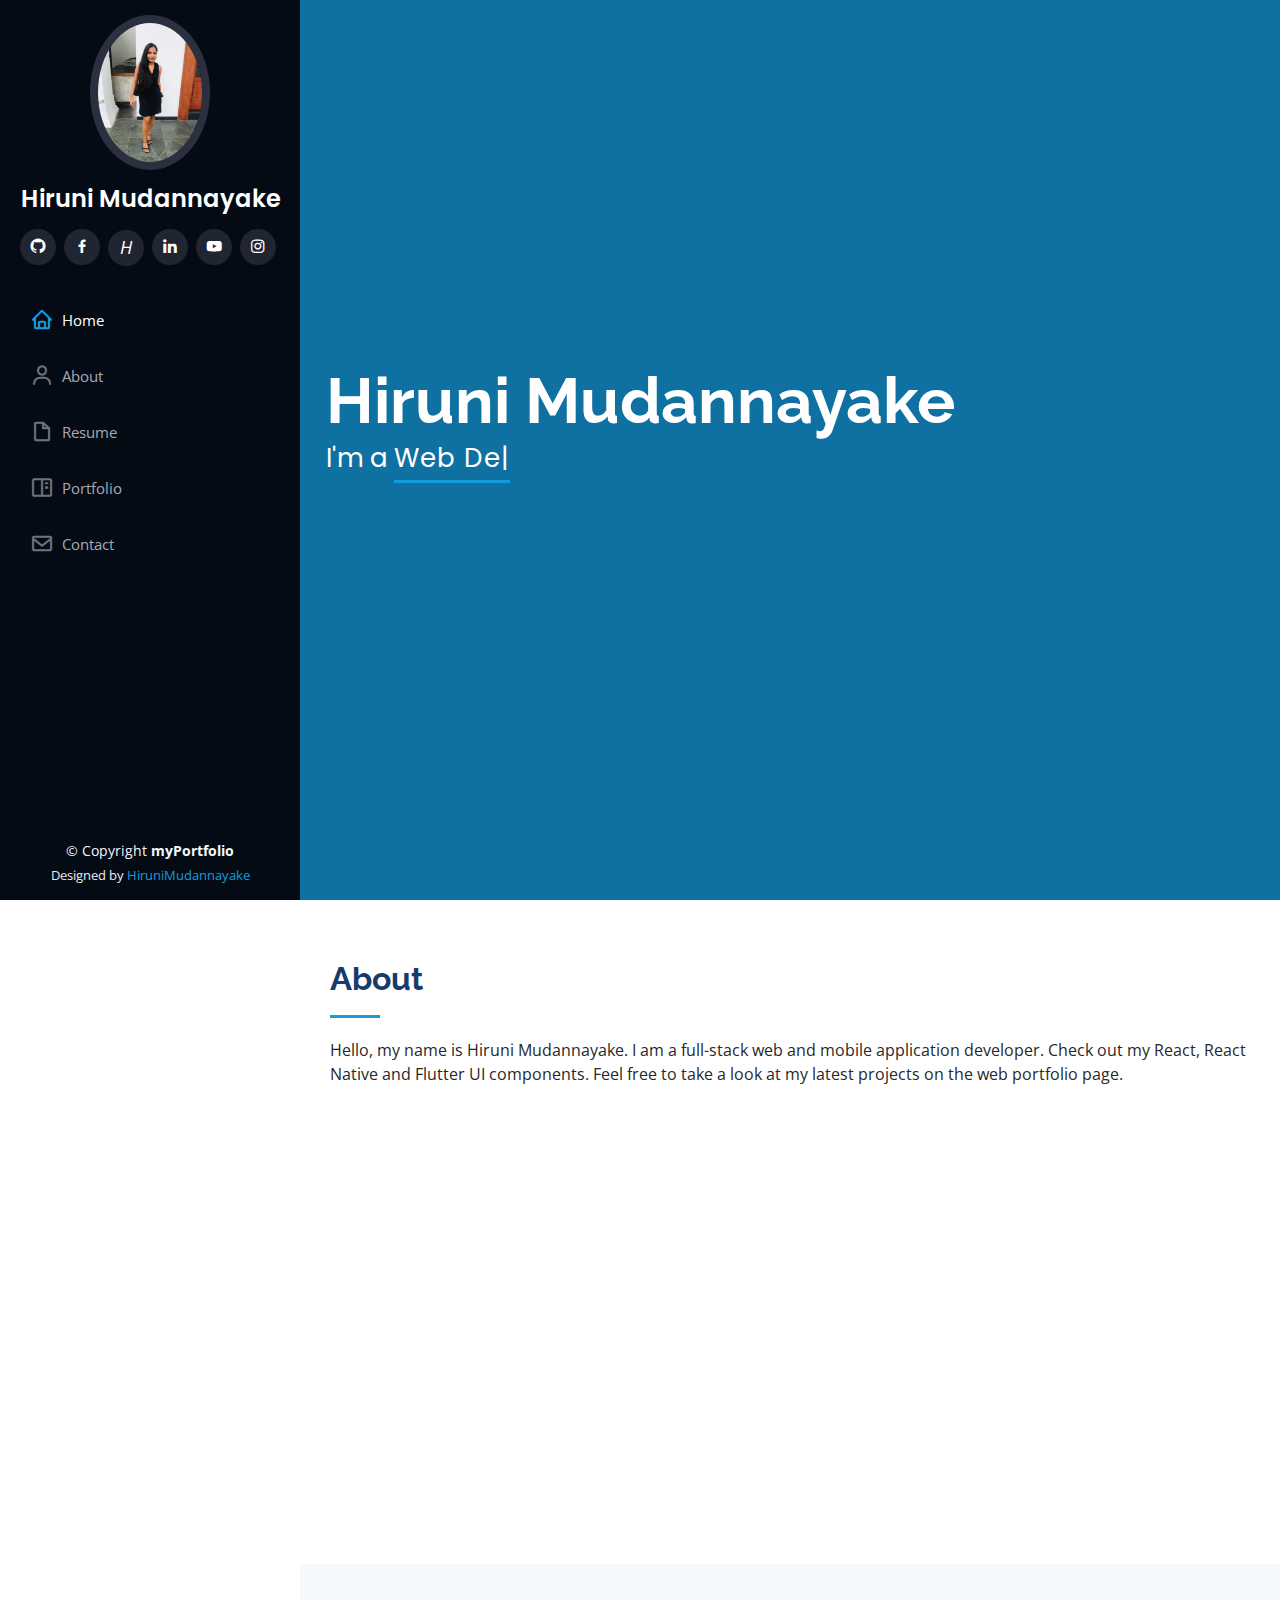
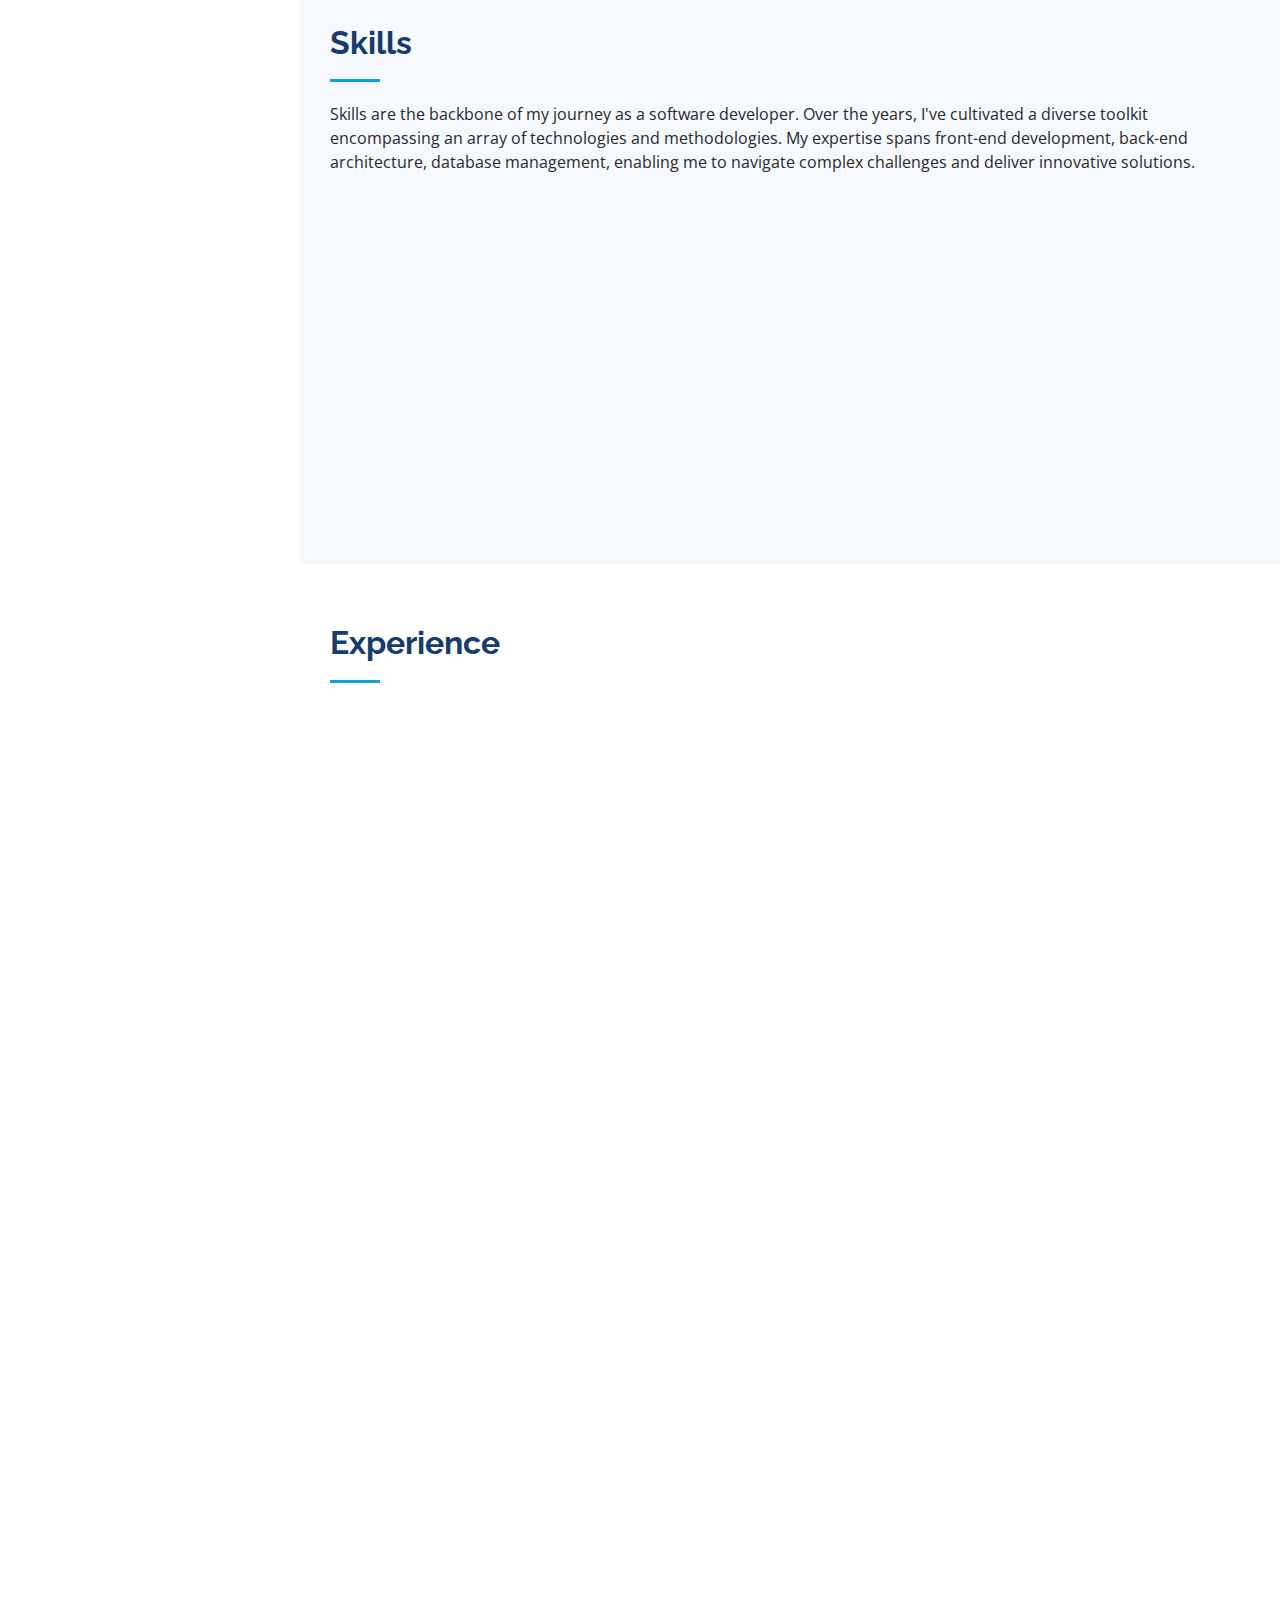
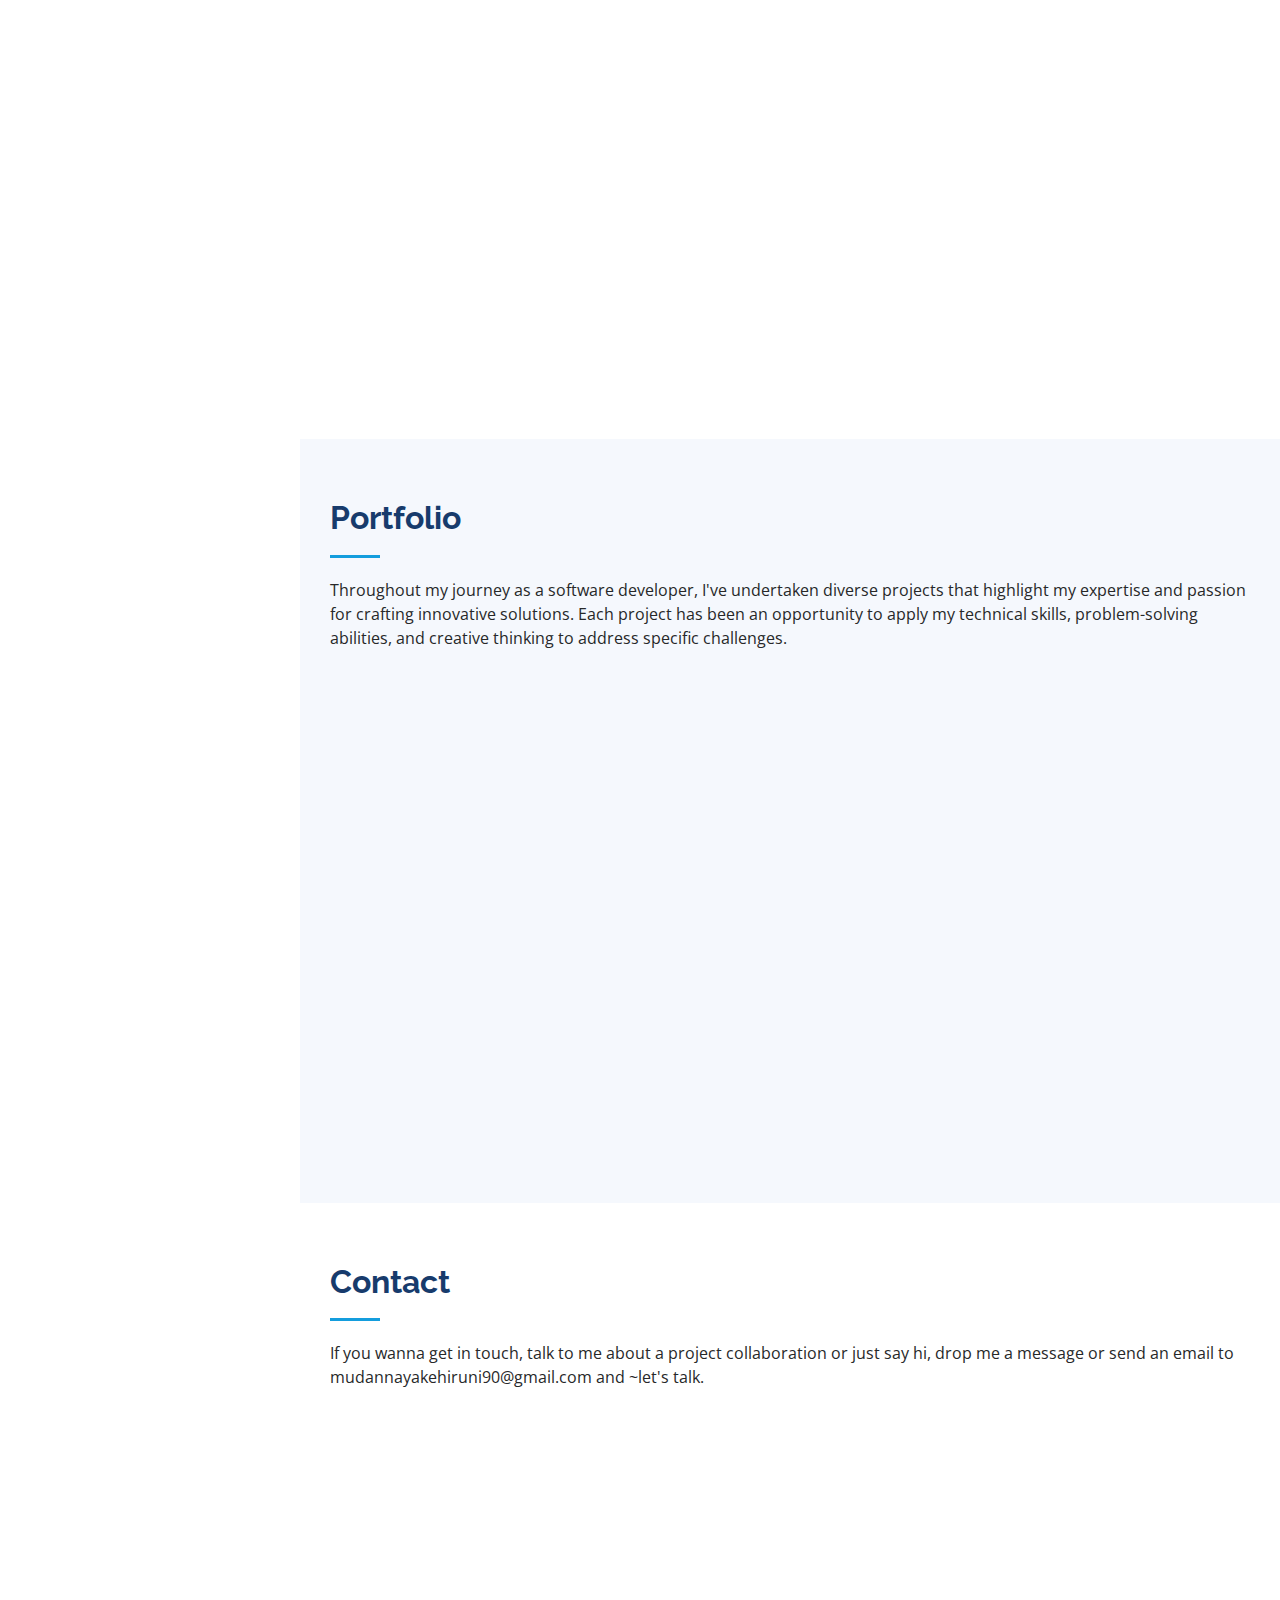
<file: index.html>
<!DOCTYPE html>
<html lang="en">
  <head>
    <meta charset="utf-8" />
    <meta content="width=device-width, initial-scale=1.0" name="viewport" />

    <title>Hiruni Mudannayake</title>
    <meta content="" name="description" />
    <meta content="" name="keywords" />

    <!-- Favicons -->
    <link href="assets/img/favicon.jpg" rel="icon" />
    <link href="assets/img/profile1.jpg" rel="apple-touch-icon" />

    <!-- Google Fonts -->
    <link
      href="https://fonts.googleapis.com/css?family=Open+Sans:300,300i,400,400i,600,600i,700,700i|Raleway:300,300i,400,400i,500,500i,600,600i,700,700i|Poppins:300,300i,400,400i,500,500i,600,600i,700,700i"
      rel="stylesheet"
    />

    <!-- Vendor CSS Files -->
    <link href="assets/vendor/aos/aos.css" rel="stylesheet" />
    <link
      href="assets/vendor/bootstrap/css/bootstrap.min.css"
      rel="stylesheet"
    />
    <link
      href="assets/vendor/bootstrap-icons/bootstrap-icons.css"
      rel="stylesheet"
    />
    <link href="assets/vendor/boxicons/css/boxicons.min.css" rel="stylesheet" />
    <link
      href="assets/vendor/glightbox/css/glightbox.min.css"
      rel="stylesheet"
    />
    <link href="assets/vendor/swiper/swiper-bundle.min.css" rel="stylesheet" />

    <!-- Template Main CSS File -->
    <link href="assets/css/style.css" rel="stylesheet" />

    <!-- =======================================================
  * Template Name: iPortfolio
  * Updated: Nov 17 2023 with Bootstrap v5.3.2
  * Template URL: https://bootstrapmade.com/iportfolio-bootstrap-portfolio-websites-template/
  * Author: BootstrapMade.com
  * License: https://bootstrapmade.com/license/
  ======================================================== -->
  </head>

  <body>
    <!-- ======= Mobile nav toggle button ======= -->
    <i class="bi bi-list mobile-nav-toggle d-xl-none"></i>

    <!-- ======= Header ======= -->
    <header id="header">
      <div class="d-flex flex-column">
        <div class="profile">
          <img
            src="assets/img/profile.jpg"
            alt=""
            class="img-fluid rounded-circle"
          />
          <h1 class="text-light">
            <a href="index.html">Hiruni Mudannayake</a>
          </h1>
          <div class="social-links mt-3 text-center">
            <a href="https://github.com/hiru2k" class="twitter"
              ><i class="bx bxl-github"></i
            ></a>
            <a
              href="https://web.facebook.com/anushika.siriwardena/"
              class="facebook"
              ><i class="bx bxl-facebook"></i
            ></a>
            <a href="https://www.hackerrank.com/profile/hiru2k" class="twitter"
              ><i>H</i></a
            >
            <a
              href="https://www.linkedin.com/in/hiruni-mudannayake-13a232244/"
              class="google-plus"
              ><i class="bx bxl-linkedin"></i
            ></a>
            <a
              href="https://www.youtube.com/channel/UCDANmY9v-SB4lTmvCBlt4tA"
              class="linkedin"
              ><i class="bx bxl-youtube"></i
            ></a>
            <a
              href="https://www.instagram.com/hirunimudannayak/"
              class="linkedin"
              ><i class="bx bxl-instagram"></i
            ></a>
          </div>
        </div>

        <nav id="navbar" class="nav-menu navbar">
          <ul>
            <li>
              <a href="#hero" class="nav-link scrollto active"
                ><i class="bx bx-home"></i> <span>Home</span></a
              >
            </li>
            <li>
              <a href="#about" class="nav-link scrollto"
                ><i class="bx bx-user"></i> <span>About</span></a
              >
            </li>
            <li>
              <a href="#resume" class="nav-link scrollto"
                ><i class="bx bx-file-blank"></i> <span>Resume</span></a
              >
            </li>
            <li>
              <a href="#portfolio" class="nav-link scrollto"
                ><i class="bx bx-book-content"></i> <span>Portfolio</span></a
              >
            </li>

            <li>
              <a href="#contact" class="nav-link scrollto"
                ><i class="bx bx-envelope"></i> <span>Contact</span></a
              >
            </li>
          </ul>
        </nav>
        <!-- .nav-menu -->
      </div>
    </header>
    <!-- End Header -->

    <!-- ======= Hero Section ======= -->
    <section
      id="hero"
      class="d-flex flex-column justify-content-center align-items-center"
    >
      <div class="hero-container" data-aos="fade-in">
        <h1>Hiruni Mudannayake</h1>
        <p>
          I'm a
          <span
            class="typed"
            data-typed-items="Web Developer, Mobile App Developer"
          ></span>
        </p>
      </div>
    </section>
    <!-- End Hero -->

    <main id="main">
      <!-- ======= About Section ======= -->
      <section id="about" class="about">
        <div class="container">
          <div class="section-title">
            <h2>About</h2>
            <p>
              Hello, my name is Hiruni Mudannayake. I am a full-stack web and
              mobile application developer. Check out my React, React Native and
              Flutter UI components. Feel free to take a look at my latest
              projects on the web portfolio page.
            </p>
          </div>

          <div class="row">
            <div class="col-lg-4" data-aos="fade-right">
              <img src="assets/img/profile1.jpg" class="img-fluid" alt="" />
            </div>
            <div class="col-lg-8 pt-4 pt-lg-0 content" data-aos="fade-left">
              <h3>Mobile &amp; Web Developer.</h3>
              <p class="fst-italic">
                My journey began with a fascination for code - diving into
                languages like C,C++ and Java, frameworks like React and Node,
                and exploring the depths of software architecture. Over the
                years, I've honed my skills in full-stack development, mobile
                app development.
              </p>
              <div class="row">
                <div class="col-lg-6">
                  <ul>
                    <li>
                      <i class="bi bi-chevron-right"></i>
                      <strong>Birthday:</strong> <span>26 January 2000</span>
                    </li>

                    <li>
                      <i class="bi bi-chevron-right"></i>
                      <strong>Phone:</strong> <span>+94 70 453 7222</span>
                    </li>
                    <li>
                      <i class="bi bi-chevron-right"></i>
                      <strong>City:</strong> <span> Colombo, Sri Lanka</span>
                    </li>
                  </ul>
                </div>
                <div class="col-lg-6">
                  <ul>
                    <li>
                      <i class="bi bi-chevron-right"></i> <strong>Age:</strong>
                      <span>24</span>
                    </li>
                    <li>
                      <i class="bi bi-chevron-right"></i>
                      <strong>Degree:</strong>
                      <span>B.Sc. (Hons) </span>
                    </li>
                    <li>
                      <i class="bi bi-chevron-right"></i>
                      <strong>Email:</strong>
                      <span>mudannayakehiruni90@gmail.com</span>
                    </li>
                  </ul>
                </div>
              </div>
              <p>
                I'm eager to explore new opportunities, engage in meaningful
                collaborations, and leverage technology to shape a brighter,
                more connected future. Let's connect and embark on an exciting
                journey of innovation together!"
              </p>
            </div>
          </div>
        </div>
      </section>
      <!-- End About Section -->

      <!-- ======= Skills Section ======= -->
      <section id="skills" class="skills section-bg">
        <div class="container">
          <div class="section-title">
            <h2>Skills</h2>
            <p>
              Skills are the backbone of my journey as a software developer.
              Over the years, I've cultivated a diverse toolkit encompassing an
              array of technologies and methodologies. My expertise spans
              front-end development, back-end architecture, database management,
              enabling me to navigate complex challenges and deliver innovative
              solutions.
            </p>
          </div>

          <div class="row skills-content">
            <div class="col-lg-6" data-aos="fade-up">
              <div class="progress">
                <span class="skill">HTML <i class="val">90%</i></span>
                <div class="progress-bar-wrap">
                  <div
                    class="progress-bar"
                    role="progressbar"
                    aria-valuenow="90"
                    aria-valuemin="0"
                    aria-valuemax="100"
                  ></div>
                </div>
              </div>

              <div class="progress">
                <span class="skill">Java <i class="val">85%</i></span>
                <div class="progress-bar-wrap">
                  <div
                    class="progress-bar"
                    role="progressbar"
                    aria-valuenow="85"
                    aria-valuemin="0"
                    aria-valuemax="100"
                  ></div>
                </div>
              </div>

              <div class="progress">
                <span class="skill">JavaScript <i class="val">85%</i></span>
                <div class="progress-bar-wrap">
                  <div
                    class="progress-bar"
                    role="progressbar"
                    aria-valuenow="85"
                    aria-valuemin="0"
                    aria-valuemax="100"
                  ></div>
                </div>
              </div>
              <div class="progress">
                <span class="skill">Python <i class="val">75%</i></span>
                <div class="progress-bar-wrap">
                  <div
                    class="progress-bar"
                    role="progressbar"
                    aria-valuenow="75"
                    aria-valuemin="0"
                    aria-valuemax="100"
                  ></div>
                </div>
              </div>
              <div class="progress">
                <span class="skill">CSS<i class="val">90%</i></span>
                <div class="progress-bar-wrap">
                  <div
                    class="progress-bar"
                    role="progressbar"
                    aria-valuenow="90"
                    aria-valuemin="0"
                    aria-valuemax="100"
                  ></div>
                </div>
              </div>
            </div>

            <div class="col-lg-6" data-aos="fade-up" data-aos-delay="100">
              <div class="progress">
                <span class="skill">React <i class="val">80%</i></span>
                <div class="progress-bar-wrap">
                  <div
                    class="progress-bar"
                    role="progressbar"
                    aria-valuenow="80"
                    aria-valuemin="0"
                    aria-valuemax="100"
                  ></div>
                </div>
              </div>

              <div class="progress">
                <span class="skill">Node JS <i class="val">80%</i></span>
                <div class="progress-bar-wrap">
                  <div
                    class="progress-bar"
                    role="progressbar"
                    aria-valuenow="80"
                    aria-valuemin="0"
                    aria-valuemax="100"
                  ></div>
                </div>
              </div>

              <div class="progress">
                <span class="skill">ASP.NET <i class="val">80%</i></span>
                <div class="progress-bar-wrap">
                  <div
                    class="progress-bar"
                    role="progressbar"
                    aria-valuenow="80"
                    aria-valuemin="0"
                    aria-valuemax="100"
                  ></div>
                </div>
              </div>
              <div class="progress">
                <span class="skill">React Native <i class="val">85%</i></span>
                <div class="progress-bar-wrap">
                  <div
                    class="progress-bar"
                    role="progressbar"
                    aria-valuenow="85"
                    aria-valuemin="0"
                    aria-valuemax="100"
                  ></div>
                </div>
              </div>
              <div class="progress">
                <span class="skill">Flutter <i class="val">80%</i></span>
                <div class="progress-bar-wrap">
                  <div
                    class="progress-bar"
                    role="progressbar"
                    aria-valuenow="80"
                    aria-valuemin="0"
                    aria-valuemax="100"
                  ></div>
                </div>
              </div>
            </div>
          </div>
        </div>
      </section>
      <!-- End Skills Section -->

      <!-- ======= Resume Section ======= -->
      <section id="resume" class="resume">
        <div class="container">
          <div class="section-title">
            <h2>Experience</h2>
            <p></p>
          </div>

          <div class="row">
            <div class="col-lg-6" data-aos="fade-up">
              <h3 class="resume-title">Education</h3>

              <div class="resume-item">
                <h4>
                  BSc (Hons) in Information Technology Specializing in Software
                  Engineering
                </h4>
                <h5>2020 - 2023</h5>
                <p>
                  <em
                    >Sri Lanka Institute of Information Technology, Malabe
                    Waiting for the certificate</em
                  >
                </p>
                <p>
                  A comprehensive program that equipped me with a solid
                  foundation in computer science principles. Courses covered
                  algorithms, data structures, software engineering
                  methodologies, and more, fostering a deep understanding of
                  core concepts.
                </p>
              </div>
              <div class="resume-item">
                <h4>GCE Advanced Level (Sinhala Medium)</h4>
                <h5>2019</h5>
                <p>
                  <em>Ananda Balika Vidyalaya, Colombo</em>
                </p>
                <p>
                  <ul><li>Combined mathematics - S</li>
                    <li>Chemistry - C</li><li>Physics - S</li><li>General
                      English - C</li></ul> 
                </p>
              </div>
              <div class="resume-item">
                <h4>GCE Ordinary Level (Sinhala Medium)</h4>
                <h5>2015</h5>
                <p>
                  <em>Ananda Balika Vidyalaya, Colombo</em>
                </p>
               
                <p> <ul><li>8A's, 1B</li></ul></p>
              </div>
             
            </div>
            <div class="col-lg-6" data-aos="fade-up" data-aos-delay="100">
              <h3 class="resume-title">Professional Experience</h3>
              <div class="resume-item">
                <h4>Software Engineering Intern</h4>
                <h5>September 2022 - September 2023</h5>
                <p><em>HCL Technologies </em></p>
                <ul>
                  <li>
                    Collaborated with a team of software engineers to develop
                    and test new features for a web application using react.js
                    and node.js Frameworks.
                  </li>
                  <li>
                    Assisted in debugging and troubleshooting issues, employing
                    agile methodologies to ensure timely delivery of bug fixes.
                  </li>
                  <li>
                    Actively participated in daily stand-up meetings, sprint
                    planning, and retrospectives to enhance team productivity
                    and collaboration.
                  </li>
                </ul>
              </div><div class="resume-item">
                <h4>Associate Software Engineer</h4>
                <h5>February 2024 - August 2024 </h5>
                <p><em> SkyBase Education - Pvt Ltd</em></p>
                <ul>
                  <li>
                    Developed and maintained software solutions following industry best practices and adhering to the MVC
                    (Model-View-Controller) architecture for clean, scalable, and maintainable codebases.
                  </li>
                  <li>
                    Collaborated with cross-functional teams to design, test, and debug applications, ensuring high-quality code
                    and timely project delivery.
                   
                  </li>
                  <li>
                    Documented technical specifications and application workflows for future reference and team onboarding.
                  </li>
                  <li>
                    Provided technical guidance and support to junior programmers, assisting with coding tasks and
                    troubleshooting to promote team productivity
                  </li>
                </ul>
              </div>
              ><div class="resume-item">
                <h4> Freelance Software Developer</h4>
                <h5>October 2024 - Present</h5>
                <p><em></em></p>
                <ul>
                  <li>
                    Developed and delivered web applications using React, Node.js, and Spring Boot for clients.
                  </li>
                  <li>
                    Facilitated effective collaboration with cross-functional teams across remote environment
                   
                  </li>
                  <li>
                    Contributed to the timely delivery of projects by aligning team efforts and maintaining clear project timelines
                  </li>
                
                </ul>
              </div>
            </div>
          </div>
        </div>
      </section>
      <!-- End Resume Section -->

      <!-- ======= Portfolio Section ======= -->
      <section id="portfolio" class="portfolio section-bg">
        <div class="container">
          <div class="section-title">
            <h2>Portfolio</h2>
            <p>
              Throughout my journey as a software developer, I've undertaken
              diverse projects that highlight my expertise and passion for
              crafting innovative solutions. Each project has been an
              opportunity to apply my technical skills, problem-solving
              abilities, and creative thinking to address specific challenges.
            </p>
          </div>

          <div class="row" data-aos="fade-up">
            <div class="col-lg-12 d-flex justify-content-center">
              <ul id="portfolio-flters">
                <li data-filter="*" class="filter-active">All</li>
                <li data-filter=".filter-app">App</li>
                <li data-filter=".filter-web">Web</li>
              </ul>
            </div>
          </div>

          <div
            class="row portfolio-container"
            data-aos="fade-up"
            data-aos-delay="100"
          >
            <div class="col-lg-4 col-md-6 portfolio-item filter-app">
              <div class="portfolio-wrap">
                <img
                  src="assets/img/portfolio/p1.png"
                  class="img-fluid"
                  alt=""
                />
                <div class="portfolio-links">
                  <a
                    href="assets/img/portfolio/p1.png"
                    data-gallery="portfolioGallery"
                    class="portfolio-lightbox"
                    title="Human Daily Routine Predicter and Analyzer" 
                    ><i class="bx bx-plus"></i
                  ></a>
                  <a
                    href="portfolio-details.html#portfolio-details1"
                    title="More Details"
                    ><i class="bx bx-link"></i
                  ></a>
                </div>
              </div>
            </div>

            <div class="col-lg-4 col-md-6 portfolio-item filter-web">
              <div class="portfolio-wrap">
                <img
                  src="assets/img/portfolio/p2.png"
                  class="img-fluid"
                  alt=""
                />
                <div class="portfolio-links">
                  <a
                    href="assets/img/portfolio/p2.png"
                    data-gallery="portfolioGallery"
                    class="portfolio-lightbox"
                    title="Promotion Portal"
                    ><i class="bx bx-plus"></i
                  ></a>
                  <a
                    href="portfolio-details.html#portfolio-details2"
                    title="More Details"
                    ><i class="bx bx-link"></i
                  ></a>
                </div>
              </div>
            </div>

            <div class="col-lg-4 col-md-6 portfolio-item filter-web">
              <div class="portfolio-wrap">
                <img
                  src="assets/img/portfolio/p3.png"
                  class="img-fluid"
                  alt=""
                />
                <div class="portfolio-links">
                  <a
                    href="assets/img/portfolio/p3.png"
                    data-gallery="portfolioGallery"
                    class="portfolio-lightbox"
                    title="XFLEX Clothing System"
                    ><i class="bx bx-plus"></i
                  ></a>
                  <a
                    href="portfolio-details.html#portfolio-details3"
                    title="More Details"
                    ><i class="bx bx-link"></i
                  ></a>
                </div>
              </div>
            </div>

            <div class="col-lg-4 col-md-6 portfolio-item filter-web">
              <div class="portfolio-wrap">
                <img
                  src="assets/img/portfolio/p4.png"
                  class="img-fluid"
                  alt=""
                />
                <div class="portfolio-links">
                  <a
                    href="assets/img/portfolio/p4.png"
                    data-gallery="portfolioGallery"
                    class="portfolio-lightbox"
                    title="Train Management System"
                    ><i class="bx bx-plus"></i
                  ></a>
                  <a
                    href="portfolio-details.html#portfolio-details4"
                    title="More Details"
                    ><i class="bx bx-link"></i
                  ></a>
                </div>
              </div>
            </div>
            <div class="col-lg-4 col-md-6 portfolio-item filter-app filter-web">
              <div class="portfolio-wrap">
                <img
                  src="assets/img/portfolio/p6.png"
                  class="img-fluid"
                  alt=""
                />
                <div class="portfolio-links">
                  <a
                    href="assets/img/portfolio/p6.png"
                    data-gallery="portfolioGallery"
                    class="portfolio-lightbox"
                    title="Train Management System"
                    ><i class="bx bx-plus"></i
                  ></a>
                  <a
                    href="portfolio-details.html#portfolio-details5"
                    title="More Details"
                    ><i class="bx bx-link"></i
                  ></a>
                </div>
              </div>
            </div>

            <div class="col-lg-4 col-md-6 portfolio-item filter-web">
              <div class="portfolio-wrap">
                <img
                  src="assets/img/portfolio/p5.png"
                  class="img-fluid"
                  alt=""
                />
                <div class="portfolio-links">
                  <a
                    href="assets/img/portfolio/p5.png"
                    data-gallery="portfolioGallery"
                    class="portfolio-lightbox"
                    title="Employee Management System"
                    ><i class="bx bx-plus"></i
                  ></a>
                  <a
                    href="portfolio-details.html#portfolio-details6"
                    title="More Details"
                    ><i class="bx bx-link"></i
                  ></a>
                </div>
              </div>
            </div>
          </div>
        </div>
      </section>
      <!-- End Portfolio Section -->

      <!-- ======= Contact Section ======= -->
      <section id="contact" class="contact">
        <div class="container">
          <div class="section-title">
            <h2>Contact</h2>
            <p>
              If you wanna get in touch, talk to me about a project
              collaboration or just say hi, drop me a message or send an email
              to mudannayakehiruni90@gmail.com and ~let's talk.
            </p>
          </div>

          <div class="row" data-aos="fade-in" style="justify-content: center">
            <div class="col-lg-5 d-flex align-items-stretch">
              <div class="info">
                <div class="address">
                  <i class="bi bi-geo-alt"></i>
                  <h4>Location:</h4>
                  <p>Samagi Mawatha, Navinna, Maharagama, Sri Lanka</p>
                </div>

                <div class="email">
                  <i class="bi bi-envelope"></i>
                  <h4>Email:</h4>
                  <p>mudannayakehiruni90@gmail.com</p>
                </div>

                <div class="phone">
                  <i class="bi bi-phone"></i>
                  <h4>Call:</h4>
                  <p>+94 70 453 7222</p>
                </div>
              </div>
            </div>
          </div>
        </div>
      </section>
      <!-- End Contact Section -->
    </main>
    <!-- End #main -->

    <!-- ======= Footer ======= -->
    <footer id="footer">
      <div class="container">
        <div class="copyright">
          &copy; Copyright <strong><span>myPortfolio</span></strong>
        </div>
        <div class="credits">
          <!-- All the links in the footer should remain intact. -->
          <!-- You can delete the links only if you purchased the pro version. -->
          <!-- Licensing information: https://bootstrapmade.com/license/ -->
          <!-- Purchase the pro version with working PHP/AJAX contact form: https://bootstrapmade.com/iportfolio-bootstrap-portfolio-websites-template/ -->
          Designed by <a href="#">HiruniMudannayake</a>
        </div>
      </div>
    </footer>
    <!-- End  Footer -->

    <a
      href="#"
      class="back-to-top d-flex align-items-center justify-content-center"
      ><i class="bi bi-arrow-up-short"></i
    ></a>

    <!-- Vendor JS Files -->
    <script src="assets/vendor/purecounter/purecounter_vanilla.js"></script>
    <script src="assets/vendor/aos/aos.js"></script>
    <script src="assets/vendor/bootstrap/js/bootstrap.bundle.min.js"></script>
    <script src="assets/vendor/glightbox/js/glightbox.min.js"></script>
    <script src="assets/vendor/isotope-layout/isotope.pkgd.min.js"></script>
    <script src="assets/vendor/swiper/swiper-bundle.min.js"></script>
    <script src="assets/vendor/typed.js/typed.umd.js"></script>
    <script src="assets/vendor/waypoints/noframework.waypoints.js"></script>
    <script src="assets/vendor/php-email-form/validate.js"></script>

    <!-- Template Main JS File -->
    <script src="assets/js/main.js"></script>
  </body>
</html>
</file>
<file: assets/css/style.css>
/**
* Template Name: iPortfolio
* Updated: Nov 17 2023 with Bootstrap v5.3.2
* Template URL: https://bootstrapmade.com/iportfolio-bootstrap-portfolio-websites-template/
* Author: BootstrapMade.com
* License: https://bootstrapmade.com/license/
*/

/*--------------------------------------------------------------
# General
--------------------------------------------------------------*/
body {
  font-family: "Open Sans", sans-serif;
  color: #272829;
}

a {
  color: #149ddd;
  text-decoration: none;
}

a:hover {
  color: #37b3ed;
  text-decoration: none;
}

h1,
h2,
h3,
h4,
h5,
h6 {
  font-family: "Raleway", sans-serif;
}

/*--------------------------------------------------------------
# Back to top button
--------------------------------------------------------------*/
.back-to-top {
  position: fixed;
  visibility: hidden;
  opacity: 0;
  right: 15px;
  bottom: 15px;
  z-index: 996;
  background: #149ddd;
  width: 40px;
  height: 40px;
  border-radius: 50px;
  transition: all 0.4s;
}

.back-to-top i {
  font-size: 28px;
  color: #fff;
  line-height: 0;
}

.back-to-top:hover {
  background: #2eafec;
  color: #fff;
}

.back-to-top.active {
  visibility: visible;
  opacity: 1;
}

/*--------------------------------------------------------------
# Header
--------------------------------------------------------------*/
#header {
  position: fixed;
  top: 0;
  left: 0;
  bottom: 0;
  width: 300px;
  transition: all ease-in-out 0.5s;
  z-index: 9997;
  transition: all 0.5s;
  padding: 0 15px;
  background: #040b14;
  overflow-y: auto;
}

#header .profile img {
  margin: 15px auto;
  display: block;
  width: 120px;
  border: 8px solid #2c2f3f;
}

#header .profile h1 {
  font-size: 24px;
  margin: 0;
  padding: 0;
  font-weight: 600;
  -moz-text-align-last: center;
  text-align-last: center;
  font-family: "Poppins", sans-serif;
}

#header .profile h1 a,
#header .profile h1 a:hover {
  color: #fff;
  text-decoration: none;
}

#header .profile .social-links a {
  font-size: 18px;
  display: inline-block;
  background: #212431;
  color: #fff;
  line-height: 1;
  padding: 8px 0;
  margin-right: 4px;
  border-radius: 50%;
  text-align: center;
  width: 36px;
  height: 36px;
  transition: 0.3s;
}

#header .profile .social-links a:hover {
  background: #149ddd;
  color: #fff;
  text-decoration: none;
}

#main {
  margin-left: 300px;
}

.container,
.container-fluid {
  padding-left: 30px;
  padding-right: 30px;
}

@media (max-width: 1199px) {
  #header {
    left: -300px;
  }

  #main {
    margin-left: 0;
  }

  .container,
  .container-fluid {
    padding-left: 12px;
    padding-right: 12px;
  }
}

/*--------------------------------------------------------------
# Navigation Menu
--------------------------------------------------------------*/
/* Desktop Navigation */
.nav-menu {
  padding: 30px 0 0 0;
}

.nav-menu * {
  margin: 0;
  padding: 0;
  list-style: none;
}

.nav-menu > ul > li {
  position: relative;
  white-space: nowrap;
}

.nav-menu a,
.nav-menu a:focus {
  display: flex;
  align-items: center;
  color: #a8a9b4;
  padding: 12px 15px;
  margin-bottom: 8px;
  transition: 0.3s;
  font-size: 15px;
}

.nav-menu a i,
.nav-menu a:focus i {
  font-size: 24px;
  padding-right: 8px;
  color: #6f7180;
}

.nav-menu a:hover,
.nav-menu .active,
.nav-menu .active:focus,
.nav-menu li:hover > a {
  text-decoration: none;
  color: #fff;
}

.nav-menu a:hover i,
.nav-menu .active i,
.nav-menu .active:focus i,
.nav-menu li:hover > a i {
  color: #149ddd;
}

/* Mobile Navigation */
.mobile-nav-toggle {
  position: fixed;
  right: 15px;
  top: 15px;
  z-index: 9998;
  border: 0;
  font-size: 24px;
  transition: all 0.4s;
  outline: none !important;
  background-color: #149ddd;
  color: #fff;
  width: 40px;
  height: 40px;
  display: inline-flex;
  align-items: center;
  justify-content: center;
  line-height: 0;
  border-radius: 50px;
  cursor: pointer;
}

.mobile-nav-active {
  overflow: hidden;
}

.mobile-nav-active #header {
  left: 0;
}

/*--------------------------------------------------------------
# Hero Section
--------------------------------------------------------------*/
#hero {
  width: 100%;
  height: 100vh;
  background: url("../img/bg.png") top center;
  background-size: cover;
}

#hero:before {
  content: "";
  background: rgba(5, 13, 24, 0.3);
  position: absolute;
  bottom: 0;
  top: 0;
  left: 0;
  right: 0;
  z-index: 1;
}

#hero .hero-container {
  position: relative;
  z-index: 2;
  min-width: 300px;
}

#hero h1 {
  margin: 0 0 10px 0;
  font-size: 64px;
  font-weight: 700;
  line-height: 56px;
  color: #fff;
}

#hero p {
  color: #fff;
  margin-bottom: 50px;
  font-size: 26px;
  font-family: "Poppins", sans-serif;
}

#hero p span {
  color: #fff;
  padding-bottom: 4px;
  letter-spacing: 1px;
  border-bottom: 3px solid #149ddd;
}

@media (min-width: 1024px) {
  #hero {
    background-attachment: fixed;
  }
}

@media (max-width: 768px) {
  #hero h1 {
    font-size: 28px;
    line-height: 36px;
  }

  #hero h2 {
    font-size: 18px;
    line-height: 24px;
    margin-bottom: 30px;
  }
}

/*--------------------------------------------------------------
# Sections General
--------------------------------------------------------------*/
section {
  padding: 60px 0;
  overflow: hidden;
}

.section-bg {
  background: #f5f8fd;
}

.section-title {
  padding-bottom: 30px;
}

.section-title h2 {
  font-size: 32px;
  font-weight: bold;
  margin-bottom: 20px;
  padding-bottom: 20px;
  position: relative;
  color: #173b6c;
}

.section-title h2::after {
  content: "";
  position: absolute;
  display: block;
  width: 50px;
  height: 3px;
  background: #149ddd;
  bottom: 0;
  left: 0;
}

.section-title p {
  margin-bottom: 0;
}

/*--------------------------------------------------------------
# About
--------------------------------------------------------------*/
.about .content h3 {
  font-weight: 700;
  font-size: 26px;
  color: #173b6c;
}

.about .content ul {
  list-style: none;
  padding: 0;
}

.about .content ul li {
  margin-bottom: 20px;
  display: flex;
  align-items: center;
}

.about .content ul strong {
  margin-right: 10px;
}

.about .content ul i {
  font-size: 16px;
  margin-right: 5px;
  color: #149ddd;
  line-height: 0;
}

.about .content p:last-child {
  margin-bottom: 0;
}

/*--------------------------------------------------------------
# Facts
--------------------------------------------------------------*/
.facts {
  padding-bottom: 30px;
}

.facts .count-box {
  padding: 30px;
  width: 100%;
}

.facts .count-box i {
  display: block;
  font-size: 44px;
  color: #149ddd;
  float: left;
  line-height: 0;
}

.facts .count-box span {
  font-size: 48px;
  line-height: 40px;
  display: block;
  font-weight: 700;
  color: #050d18;
  margin-left: 60px;
}

.facts .count-box p {
  padding: 15px 0 0 0;
  margin: 0 0 0 60px;
  font-family: "Raleway", sans-serif;
  font-size: 14px;
  color: #122f57;
}

.facts .count-box a {
  font-weight: 600;
  display: block;
  margin-top: 20px;
  color: #122f57;
  font-size: 15px;
  font-family: "Poppins", sans-serif;
  transition: ease-in-out 0.3s;
}

.facts .count-box a:hover {
  color: #1f5297;
}

/*--------------------------------------------------------------
# Akills
--------------------------------------------------------------*/
.skills .progress {
  height: 60px;
  display: block;
  background: none;
  border-radius: 0;
}

.skills .progress .skill {
  padding: 0;
  margin: 0 0 6px 0;
  text-transform: uppercase;
  display: block;
  font-weight: 600;
  font-family: "Poppins", sans-serif;
  color: #050d18;
}

.skills .progress .skill .val {
  float: right;
  font-style: normal;
}

.skills .progress-bar-wrap {
  background: #dce8f8;
  height: 10px;
}

.skills .progress-bar {
  width: 1px;
  height: 10px;
  transition: 0.9s;
  background-color: #149ddd;
}

/*--------------------------------------------------------------
# Resume
--------------------------------------------------------------*/
.resume .resume-title {
  font-size: 26px;
  font-weight: 700;
  margin-top: 20px;
  margin-bottom: 20px;
  color: #050d18;
}

.resume .resume-item {
  padding: 0 0 20px 20px;
  margin-top: -2px;
  border-left: 2px solid #1f5297;
  position: relative;
}

.resume .resume-item h4 {
  line-height: 18px;
  font-size: 18px;
  font-weight: 600;
  text-transform: uppercase;
  font-family: "Poppins", sans-serif;
  color: #050d18;
  margin-bottom: 10px;
}

.resume .resume-item h5 {
  font-size: 16px;
  background: #e4edf9;
  padding: 5px 15px;
  display: inline-block;
  font-weight: 600;
  margin-bottom: 10px;
}

.resume .resume-item ul {
  padding-left: 20px;
}

.resume .resume-item ul li {
  padding-bottom: 10px;
}

.resume .resume-item:last-child {
  padding-bottom: 0;
}

.resume .resume-item::before {
  content: "";
  position: absolute;
  width: 16px;
  height: 16px;
  border-radius: 50px;
  left: -9px;
  top: 0;
  background: #fff;
  border: 2px solid #1f5297;
}

/*--------------------------------------------------------------
# Portfolio
--------------------------------------------------------------*/
.portfolio .portfolio-item {
  margin-bottom: 30px;
}

.portfolio #portfolio-flters {
  padding: 0;
  margin: 0 auto 35px auto;
  list-style: none;
  text-align: center;
  background: #fff;
  border-radius: 50px;
  padding: 2px 15px;
}

.portfolio #portfolio-flters li {
  cursor: pointer;
  display: inline-block;
  padding: 10px 15px 8px 15px;
  font-size: 14px;
  font-weight: 600;
  line-height: 1;
  text-transform: uppercase;
  color: #272829;
  margin-bottom: 5px;
  transition: all 0.3s ease-in-out;
}

.portfolio #portfolio-flters li:hover,
.portfolio #portfolio-flters li.filter-active {
  color: #149ddd;
}

.portfolio #portfolio-flters li:last-child {
  margin-right: 0;
}

.portfolio .portfolio-wrap {
  transition: 0.3s;
  position: relative;
  overflow: hidden;
  z-index: 1;
}

.portfolio .portfolio-wrap::before {
  content: "";
  background: rgba(255, 255, 255, 0.5);
  position: absolute;
  left: 0;
  right: 0;
  top: 0;
  bottom: 0;
  transition: all ease-in-out 0.3s;
  z-index: 2;
  opacity: 0;
}

.portfolio .portfolio-wrap .portfolio-links {
  opacity: 1;
  left: 0;
  right: 0;
  bottom: -60px;
  z-index: 3;
  position: absolute;
  transition: all ease-in-out 0.3s;
  display: flex;
  justify-content: center;
}

.portfolio .portfolio-wrap .portfolio-links a {
  color: #fff;
  font-size: 28px;
  text-align: center;
  background: rgba(20, 157, 221, 0.75);
  transition: 0.3s;
  width: 50%;
}

.portfolio .portfolio-wrap .portfolio-links a:hover {
  background: rgba(20, 157, 221, 0.95);
}

.portfolio .portfolio-wrap .portfolio-links a + a {
  border-left: 1px solid #37b3ed;
}

.portfolio .portfolio-wrap:hover::before {
  top: 0;
  left: 0;
  right: 0;
  bottom: 0;
  opacity: 1;
}

.portfolio .portfolio-wrap:hover .portfolio-links {
  opacity: 1;
  bottom: 0;
}

/*--------------------------------------------------------------
# Portfolio Details
--------------------------------------------------------------*/
.portfolio-details {
  padding-top: 20px;
}

.portfolio-details .custom-row {
  display: flex;
  justify-content: center;
  align-items: flex-start;
  flex-direction: column;
  width: 1900px;
}

.portfolio-details .portfolio-details-slider img {
  width: 100%;
  border-radius: 10px;
}

.portfolio-details .portfolio-details-slider .swiper-pagination {
  margin-top: 20px;
  position: relative;
}

.portfolio-details
  .portfolio-details-slider
  .swiper-pagination
  .swiper-pagination-bullet {
  width: 15px;
  height: 15px;
  background-color: #fff;
  opacity: 1;
  border: 1px solid #149ddd;
}

.portfolio-details
  .portfolio-details-slider
  .swiper-pagination
  .swiper-pagination-bullet-active {
  background-color: #149ddd;
}

.portfolio-details .portfolio-info {
  padding: 30px;
  box-shadow: 0px 0 30px rgba(5, 13, 24, 0.09);
  width: 67%;
}

.portfolio-details .portfolio-info h3 {
  font-size: 22px;
  font-weight: 700;
  margin-bottom: 20px;
  padding-bottom: 20px;
  border-bottom: 1px solid #eee;
}

.portfolio-details .portfolio-info ul {
  list-style: none;
  padding: 0;
  font-size: 15px;
}

.portfolio-details .portfolio-info ul li + li {
  margin-top: 10px;
}

.portfolio-details .portfolio-description {
  padding-top: 10px;
}

.portfolio-details .portfolio-description h2 {
  font-size: 26px;
  font-weight: 700;
  margin-bottom: 20px;
}

.portfolio-details .portfolio-description p {
  padding: 0;
}

/*--------------------------------------------------------------
# Services
--------------------------------------------------------------*/
.services .icon-box {
  margin-bottom: 20px;
}

.services .icon {
  float: left;
  display: flex;
  align-items: center;
  justify-content: center;
  width: 54px;
  height: 54px;
  background: #149ddd;
  border-radius: 50%;
  transition: 0.5s;
  border: 1px solid #149ddd;
}

.services .icon i {
  color: #fff;
  font-size: 24px;
  line-height: 0;
}

.services .icon-box:hover .icon {
  background: #fff;
}

.services .icon-box:hover .icon i {
  color: #149ddd;
}

.services .title {
  margin-left: 80px;
  font-weight: 700;
  margin-bottom: 15px;
  font-size: 18px;
}

.services .title a {
  color: #343a40;
}

.services .title a:hover {
  color: #149ddd;
}

.services .description {
  margin-left: 80px;
  line-height: 24px;
  font-size: 14px;
}

/*--------------------------------------------------------------
# Testimonials
--------------------------------------------------------------*/
.testimonials .testimonials-carousel,
.testimonials .testimonials-slider {
  overflow: hidden;
}

.testimonials .testimonial-item {
  box-sizing: content-box;
  text-align: center;
  min-height: 320px;
}

.testimonials .testimonial-item .testimonial-img {
  width: 90px;
  border-radius: 50%;
  margin: 0 auto;
}

.testimonials .testimonial-item h3 {
  font-size: 18px;
  font-weight: bold;
  margin: 10px 0 5px 0;
  color: #111;
}

.testimonials .testimonial-item h4 {
  font-size: 14px;
  color: #999;
  margin: 0;
}

.testimonials .testimonial-item .quote-icon-left,
.testimonials .testimonial-item .quote-icon-right {
  color: #c3e8fa;
  font-size: 26px;
}

.testimonials .testimonial-item .quote-icon-left {
  display: inline-block;
  left: -5px;
  position: relative;
}

.testimonials .testimonial-item .quote-icon-right {
  display: inline-block;
  right: -5px;
  position: relative;
  top: 10px;
}

.testimonials .testimonial-item p {
  font-style: italic;
  margin: 0 15px 15px 15px;
  padding: 20px;
  background: #fff;
  position: relative;
  margin-bottom: 35px;
  border-radius: 6px;
  box-shadow: 0px 2px 15px rgba(0, 0, 0, 0.1);
}

.testimonials .testimonial-item p::after {
  content: "";
  width: 0;
  height: 0;
  border-top: 20px solid #fff;
  border-right: 20px solid transparent;
  border-left: 20px solid transparent;
  position: absolute;
  bottom: -20px;
  left: calc(50% - 20px);
}

.testimonials .swiper-pagination {
  margin-top: 20px;
  position: relative;
}

.testimonials .swiper-pagination .swiper-pagination-bullet {
  width: 12px;
  height: 12px;
  background-color: #fff;
  opacity: 1;
  border: 1px solid #149ddd;
}

.testimonials .swiper-pagination .swiper-pagination-bullet-active {
  background-color: #149ddd;
}

/*--------------------------------------------------------------
# Contact
--------------------------------------------------------------*/
.contact {
  padding-bottom: 130px;
}

.contact .info {
  padding: 30px;
  background: #fff;
  width: 100%;
  box-shadow: 0 0 24px 0 rgba(0, 0, 0, 0.12);
}

.contact .info i {
  font-size: 20px;
  color: #149ddd;
  float: left;
  width: 44px;
  height: 44px;
  background: #dff3fc;
  display: flex;
  justify-content: center;
  align-items: center;
  border-radius: 50px;
  transition: all 0.3s ease-in-out;
}

.contact .info h4 {
  padding: 0 0 0 60px;
  font-size: 22px;
  font-weight: 600;
  margin-bottom: 5px;
  color: #050d18;
}

.contact .info p {
  padding: 0 0 10px 60px;
  margin-bottom: 20px;
  font-size: 14px;
  color: #173b6c;
}

.contact .info .email p {
  padding-top: 5px;
}

.contact .info .social-links {
  padding-left: 60px;
}

.contact .info .social-links a {
  font-size: 18px;
  display: inline-block;
  background: #333;
  color: #fff;
  line-height: 1;
  padding: 8px 0;
  border-radius: 50%;
  text-align: center;
  width: 36px;
  height: 36px;
  transition: 0.3s;
  margin-right: 10px;
}

.contact .info .social-links a:hover {
  background: #149ddd;
  color: #fff;
}

.contact .info .email:hover i,
.contact .info .address:hover i,
.contact .info .phone:hover i {
  background: #149ddd;
  color: #fff;
}

.contact .php-email-form {
  width: 100%;
  padding: 30px;
  background: #fff;
  box-shadow: 0 0 24px 0 rgba(0, 0, 0, 0.12);
}

.contact .php-email-form .form-group {
  padding-bottom: 8px;
}

.contact .php-email-form .validate {
  display: none;
  color: red;
  margin: 0 0 15px 0;
  font-weight: 400;
  font-size: 13px;
}

.contact .php-email-form .error-message {
  display: none;
  color: #fff;
  background: #ed3c0d;
  text-align: left;
  padding: 15px;
  font-weight: 600;
}

.contact .php-email-form .error-message br + br {
  margin-top: 25px;
}

.contact .php-email-form .sent-message {
  display: none;
  color: #fff;
  background: #18d26e;
  text-align: center;
  padding: 15px;
  font-weight: 600;
}

.contact .php-email-form .loading {
  display: none;
  background: #fff;
  text-align: center;
  padding: 15px;
}

.contact .php-email-form .loading:before {
  content: "";
  display: inline-block;
  border-radius: 50%;
  width: 24px;
  height: 24px;
  margin: 0 10px -6px 0;
  border: 3px solid #18d26e;
  border-top-color: #eee;
  animation: animate-loading 1s linear infinite;
}

.contact .php-email-form .form-group {
  margin-bottom: 15px;
}

.contact .php-email-form label {
  padding-bottom: 8px;
}

.contact .php-email-form input,
.contact .php-email-form textarea {
  border-radius: 0;
  box-shadow: none;
  font-size: 14px;
}

.contact .php-email-form input {
  height: 44px;
}

.contact .php-email-form textarea {
  padding: 10px 15px;
}

.contact .php-email-form button[type="submit"] {
  background: #149ddd;
  border: 0;
  padding: 10px 24px;
  color: #fff;
  transition: 0.4s;
  border-radius: 4px;
}

.contact .php-email-form button[type="submit"]:hover {
  background: #37b3ed;
}

@keyframes animate-loading {
  0% {
    transform: rotate(0deg);
  }

  100% {
    transform: rotate(360deg);
  }
}

/*--------------------------------------------------------------
# Breadcrumbs
--------------------------------------------------------------*/
.breadcrumbs {
  padding: 20px 0;
  background: #f9f9f9;
}

.breadcrumbs h2 {
  font-size: 26px;
  font-weight: 300;
}

.breadcrumbs ol {
  display: flex;
  flex-wrap: wrap;
  list-style: none;
  padding: 0;
  margin: 0;
  font-size: 15px;
}

.breadcrumbs ol li + li {
  padding-left: 10px;
}

.breadcrumbs ol li + li::before {
  display: inline-block;
  padding-right: 10px;
  color: #0e2442;
  content: "/";
}

@media (max-width: 768px) {
  .breadcrumbs .d-flex {
    display: block !important;
  }

  .breadcrumbs ol {
    display: block;
  }

  .breadcrumbs ol li {
    display: inline-block;
  }
}

/*--------------------------------------------------------------
# Footer
--------------------------------------------------------------*/
#footer {
  padding: 15px;
  color: #f4f6fd;
  font-size: 14px;
  position: fixed;
  left: 0;
  bottom: 0;
  width: 300px;
  z-index: 9999;
  background: #040b14;
}

#footer .copyright {
  text-align: center;
}

#footer .credits {
  padding-top: 5px;
  text-align: center;
  font-size: 13px;
  color: #eaebf0;
}

@media (max-width: 1199px) {
  #footer {
    position: static;
    width: auto;
    padding-right: 20px 15px;
  }
}
</file>
